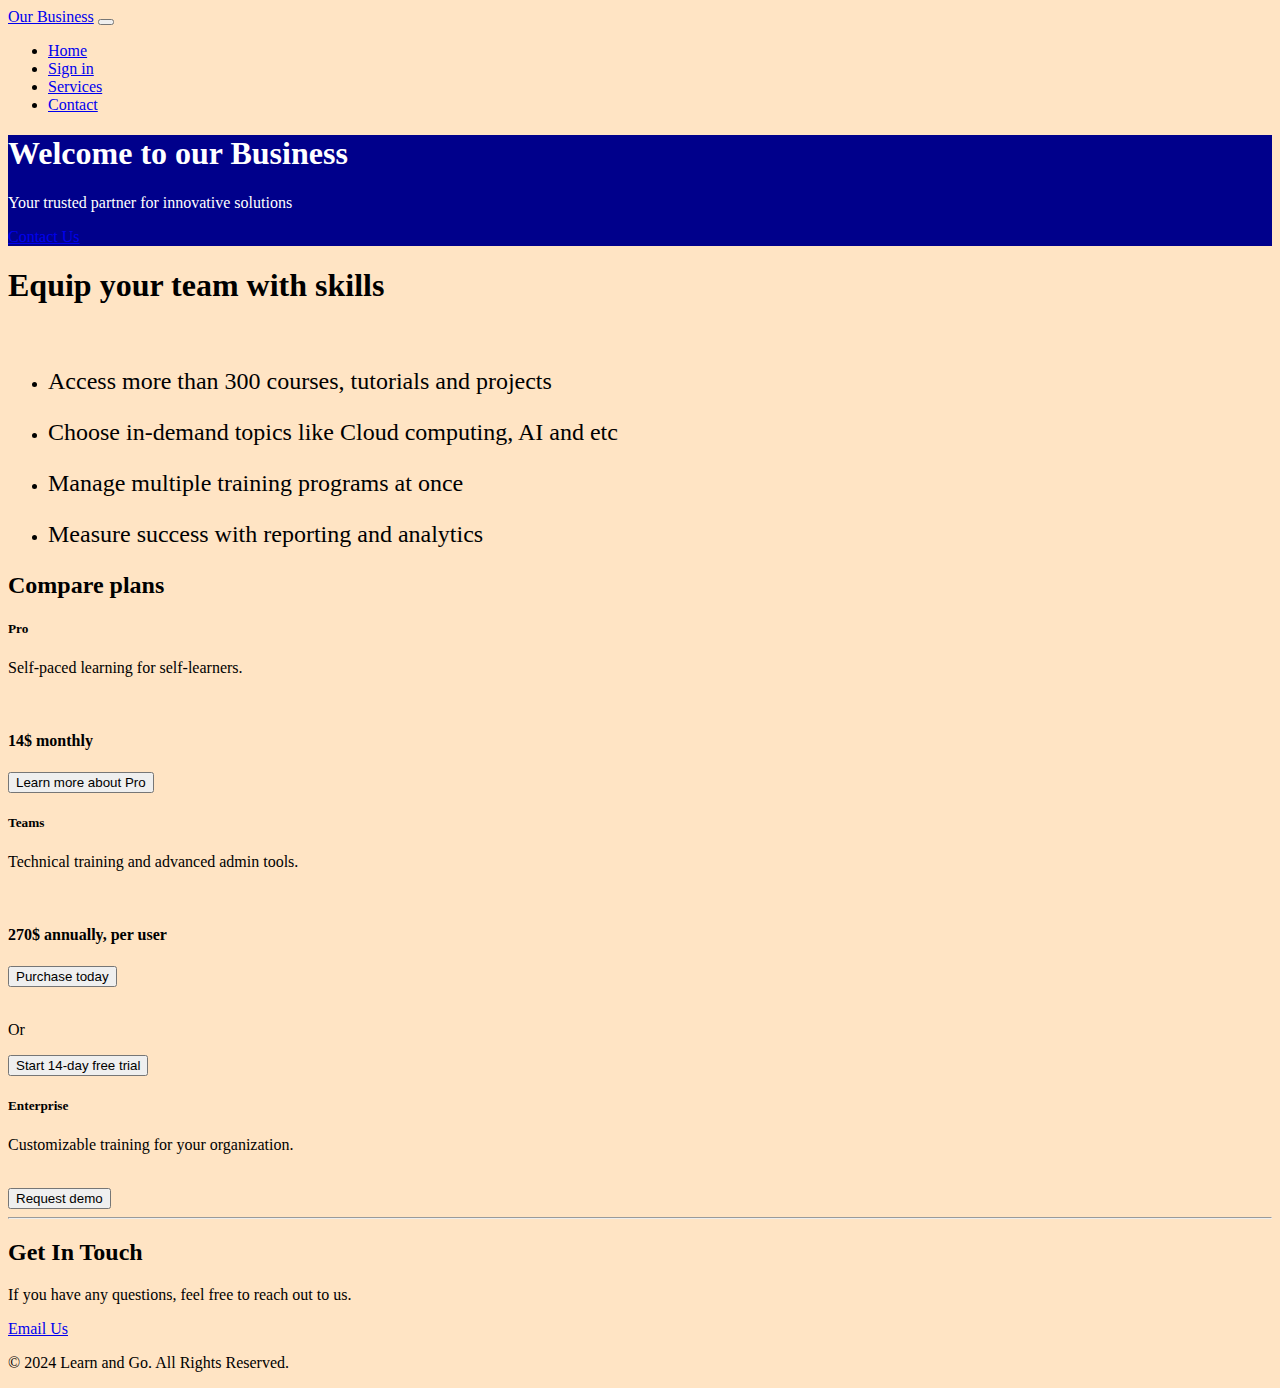
<file: Online Learning Website/business.html>
<!DOCTYPE html>
<html lang="en">
<head>
    <meta charset="UTF-8">
    <meta name="viewport" content="width=device-width, initial-scale=1.0">
    <title>Our Business</title>
    <link rel="stylesheet" href="https://cdn.jsdelivr.net/npm/bootstrap@4.1.3/dist/css/bootstrap.min.css" integrity="sha384-MCw98/SFnGE8fJT3GXwEOngsV7Zt27NXFoaoApmYm81iuXoPkFOJwJ8ERdknLPMO" crossorigin="anonymous">
    <style>
        body {
            background-color: bisque;
        }

        .custom-rounded-card {
            border-radius: 8px; 
        }

        .bg-dark-blue{
            background-color: darkblue;
            color:white;
        }

    </style>

</head>
<body>


<nav class="navbar navbar-expand-lg navbar-dark bg-dark">
    <a class="navbar-brand" href="#">Our Business</a>
    <button class="navbar-toggler" type="button" data-toggle="collapse" data-target="#navbarNav" aria-controls="navbarNav" aria-expanded="false" aria-label="Toggle navigation">
        <span class="navbar-toggler-icon"></span>
    </button>
    <div class="collapse navbar-collapse" id="navbarNav">
        <ul class="navbar-nav ml-auto">
            <li class="nav-item active">
                <a class="nav-link" href="index.html">Home</a>
            </li>
            <li class="nav-item">
                <a class="nav-link" href="login.html">Sign in</a>
            </li>
            <li class="nav-item">
                <a class="nav-link" href="#">Services</a>
            </li>
            <li class="nav-item">
                <a class="nav-link" href="#">Contact</a>
            </li>
        </ul>
    </div>
</nav>

<header class="bg-dark-blue text-white text-center p-5">
    <h1>Welcome to our Business</h1>
    <p>Your trusted partner for innovative solutions</p>
    <a href="#contact" class="btn btn-light btn-lg">Contact Us</a>
</header>

<div class="body">
    <h1 class="display-4">Equip your team with skills</h1>
    <br>
    <ul>
        <li>
            <p style="font-size: 24px">Access more than 300 courses, tutorials and projects</p>
        </li>
        <li>
            <p style="font-size: 24px">Choose in-demand topics like Cloud computing, AI and etc</p>
        </li>
        <li>
            <p style="font-size: 24px">Manage multiple training programs at once</p>
        </li>
        <li>
            <p style="font-size: 24px">Measure success with reporting and analytics</p>
        </li>
    </ul>
</div>


<div class="container my-5">
    <h2 class="text-center mb-4">Compare plans</h2>
    <div class="row d-flex">
        <div class="col-md-4 d-flex">
            <div class="card h-100 w-100 custom-rounded-card">
                <div class="card-body">
                    <h5 class="card-title">Pro</h5>
                    <p class="card-text">Self-paced learning for self-learners.</p>
                    <br>
                    <h4 class="card-text font-weght-bold display-5">14$ monthly</h4>
                    <button type="button" class="btn btn-outline-primary btn-lg">Learn more about Pro</button>
                </div>
            </div>
        </div>
        <div class="col-md-4 d-flex">
            <div class="card h-100 w-100 custom-rounded-card bg-dark text-white">
                <div class="card-body">
                    <h5 class="card-title">Teams</h5>
                    <p class="card-text">Technical training and advanced admin tools.</p>
                    <br>
                    <h4 class="card-text font-weght-bold display-5">270$ annually, per user</h4>
                    <button type="button" class="btn btn-warning btn-lg">Purchase today</button>
                    <br>
                    <br>
                    <p class="card-text">Or</p>
                    <button type="button" class="btn btn-outline-warning btn-lg">Start 14-day free trial</button>
                </div>
            </div>
        </div>
        <div class="col-md-4 d-flex">
            <div class="card h-100 w-100 custom-rounded-card">
                <div class="card-body">
                    <h5 class="card-title">Enterprise</h5>
                    <p class="card-text">Customizable training for your organization.</p>
                    <br>
                    <button type="button" class="btn btn-info btn-lg">Request demo</button>
                    <br>
                </div>
            </div>
        </div>
    </div>
    <hr>
    <div class="container text-center">
        <h2>Get In Touch</h2>
        <p>If you have any questions, feel free to reach out to us.</p>
        <a href="mailto:info@business.com" id="contact" class="btn btn-primary">Email Us</a>
    </div>
</div>



<footer class="bg-dark text-white text-center py-4">
    <p>&copy; 2024 Learn and Go. All Rights Reserved.</p>
</footer>

<script src="https://code.jquery.com/jquery-3.3.1.slim.min.js" integrity="sha384-q8i/X+965DzO0rT7abK41JStQIAqVgRVzpbzo5smXKp4YfRvH+8abtTE1Pi6jizo" crossorigin="anonymous"></script>
<script src="https://cdn.jsdelivr.net/npm/popper.js@1.14.3/dist/umd/popper.min.js" integrity="sha384-ZMP7rVo3mIykV+2+9J3UJ46jBk0WLaUAdn689aCwoqbBJiSnjAK/l8WvCWPIPm49" crossorigin="anonymous"></script>
<script src="https://cdn.jsdelivr.net/npm/bootstrap@4.1.3/dist/js/bootstrap.min.js" integrity="sha384-ChfqqxuZUCnJSK3+MXmPNIyE6ZbWh2IMqE241rYiqJxyMiZ6OW/JmZQ5stwEULTy" crossorigin="anonymous"></script>

</body>
</html>
</file>
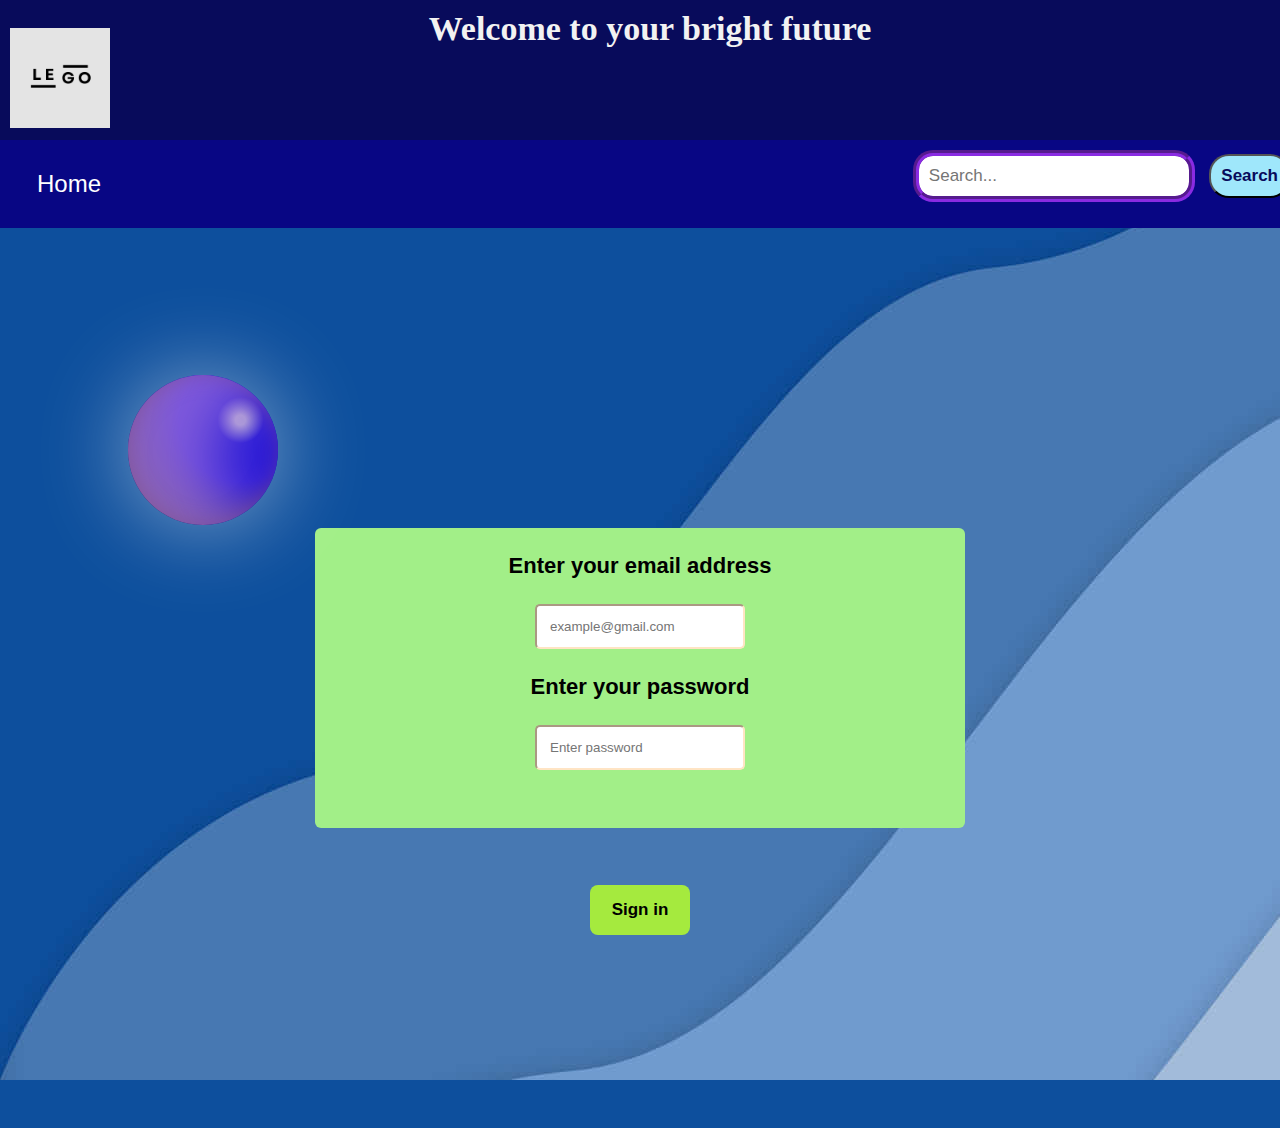
<file: Online Learning Website/login.html>
<!DOCTYPE html>
<html lang="en">
<head>
    <meta charset="UTF-8">
    <meta name="viewport" content="width=device-width, initial-scale=1.0">
    <title>User Account</title>
    <link rel="stylesheet" href="sample.css">
    <style>
        .loader {
            border: 8px solid #f3f3f3;
            border-top: 8px solid #3498db;
            border-radius: 50%;
            width: 60px;
            height: 60px;
            animation: spin 6s linear infinite;
            position: relative;
            top: 50%;
            left: 50%;
            transform: translate(-50%, -50%);
            overflow-y: auto;
        }

        @keyframes spin {
            0% { transform: rotate(0deg); }
            100% { transform: rotate(360deg); }
        }

        html, body {
            width: 100%; 
}
    </style>
</head>
<body style="background-image: url('minimalist-blue.jpg')">
    <header class="nav">
        <h1>Welcome to your bright future</h1>
        <img src="LE.png" alt="Learning Platform Logo">
    </header>

    <nav class="menu">
        <a href="index.html">Home</a>
        <div class="search-container">
            <form action="#" method="GET">
                <input type="text" placeholder="Search..." name="search" aria-label="Search">
                <button type="submit">Search</button>
            </form>
        </div>
    </nav>

    <form id="login" class="login" method="post">
        <div class="container">
            <label for="email"><b>Enter your email address</b></label><br>
            <input type="email" id="email" placeholder="example@gmail.com" name="email" required>
            <br>
            <label for="password"><b>Enter your password</b></label><br>
            <input type="password" id="password" placeholder="Enter password" name="password" required>
            <br>
            <button type="submit" class="btn btn-primary btn-lg">Sign in</button>
        </div>
    </form>

    <div id="loader" class="loader" style="display: none;"></div>
    <div class="ball"></div>

    <script>
    document.querySelector("form.login").addEventListener("submit", function(event) {
        event.preventDefault();

        const email = document.getElementById("email").value;
        const password = document.getElementById("password").value;

        const emailPattern = /^[^\s@]+@[^\s@]+\.[^\s@]+$/;
        const passwordPattern = /^(?=.*[A-Za-z])(?=.*\d)[A-Za-z\d]{8,}$/;

        let validationMessage = "";

        if (!emailPattern.test(email)) {
            validationMessage += "Invalid email format. Please enter a valid email.\n";
        }

        if (!passwordPattern.test(password)) {
            validationMessage += "Password must be at least 8 characters, include at least one letter and one number.\n";
        }

        if (validationMessage) {
            alert(validationMessage);
        } else {
            document.getElementById('loader').style.display = 'block';

            setTimeout(function() {
                document.getElementById('loader').style.display = 'none';
                window.location.href = "courses.html";
            }, 3000);
        }
    });
    </script>
</body>
</html>
</file>
<file: Online Learning Website/sample.css>
body {
    margin: 0;
    padding: 0;
    display: flex;
    flex-direction: column;
    font-family: 'Gill Sans', 'Gill Sans MT', Calibri, 'Trebuchet MS', sans-serif;
}

.nav {
    width: 100%;
    height: 120px;
    background-color: rgb(8, 11, 91);
    color: #f2f2f2;
    padding: 10px;
    font-family: Cambria, Cochin, Georgia, Times, 'Times New Roman', serif;
    display: block;
    justify-content: space-between;
    align-items: center;
}

.nav h1 {
    margin: 0;
    font-size: 34px;
    text-align: center;
}

.nav img {
    width: 100px; /* Adjust this value as needed */
    height: auto;
    margin-top: -20px; /* Adjust this value as needed */
}

.menu {
    background-color: rgb(8, 6, 132);
    flex-wrap: wrap;
    justify-content: space-between;
    align-items: center;
    padding: 10px;
    width: 100%;
}

.menu a {
    color: white;
    float: left;
    display: block;
    font-size: 24px;
    text-align: left;
    padding: 10px 17px;
    text-decoration: none;
    flex: 1;
    font-family: 'Franklin Gothic Medium', 'Arial Narrow', Arial, sans-serif;
    margin: 10px;
    border-radius: 6px;
}

.career, .business {
    border-radius: 6px;
    background-color: #8e88f3;
    color: white;
}

.menu a:hover {
    background-color: #ddd;
    color: black;
}

.dropdown {
    position: relative;
    display: inline-block;
}

.drop-con {
    display: none;
    position: absolute;
    background: rgb(8, 11, 91);
    padding: 5px;
    color: white;
    min-width: 200px;
    box-shadow: 0px 8px 16px 0px rgba(0,0,0,0.2);
    z-index: 1;
}

.drop-con a {
    color: rgb(235, 235, 235);
    padding: 12px 16px;
    text-decoration: none;
    display: block;
}

.drop-con a:hover {
    background-color: #ddd;
    color: black;
}

.dropdown:hover .drop-con {
    display: block;
}

.menu {
    clear: both;
}

.content {
    width: 97%;
    padding: 20px;
    text-align: left;
}

.quote {
    max-width: 75%;
    height: auto;
    display: block;
    margin: 20px auto;
}

.con {
    display: flex;
    flex-wrap: wrap;
    justify-content: space-between;
    padding: 20px;
}

.search-container {
    text-align: right;
    margin-top: 0px;
}

.search-container input[type=text] {
    padding: 10px;
    font-size: 17px;
    border: none;
    width: 50%;
    max-width: 250px;
    border-radius: 20px;
    border-width: 6px;
    border-style: groove;
    border-color: blueviolet;
}

.search-container button {
    padding: 10px;
    font-size: 17px;
    background-color: #9fe7fb;
    color: rgb(8, 11, 91);
    cursor: pointer;
    border-radius: 20px;
    font-family: 'Gill Sans', 'Gill Sans MT', Calibri, 'Trebuchet MS', sans-serif;
    font-weight: bold;
    margin-left: 10px;
}

.search-container button:hover {
    background-color: rgb(8, 11, 91);
    color: white;
    border-radius: 20px;
}

.course {
    width: 100%;
    max-width: 30%;
    background-color: #f9f9f9;
    margin: 10px;
    padding: 10px;
    text-align: center;
    box-shadow: 0 2px 5px rgb(8, 11, 91);
    font-weight: bold;
}

.course img {
    width: 100%;
    height: auto;
}

.container {
    max-width: 600px;
    max-height: 250px;
    background-color: rgb(162, 239, 136);
    color: black;
    margin: 300px auto;
    border: none;
    border-radius: 6px;
    text-align: center;
    padding: 25px;
    font-family: 'Gill Sans', 'Gill Sans MT', Calibri, 'Trebuchet MS', sans-serif;
    font-size: 22px;
}

input[type=email], input[type=password] {
    width: 30%;
    padding: 13px;
    display: inline-block;
    margin: 25px auto;
    border-radius: 5px;
    border-color: bisque;
}

.btn {
    width: 100px;
    height: 50px;
    background-color: rgb(165, 234, 62);
    border-radius: 8px;
    border: none;
    margin: 90px;
    font-family: 'Gill Sans', 'Gill Sans MT', Calibri, 'Trebuchet MS', sans-serif;
    font-weight: bold;
    font-size: 17px;
}

.container button:hover {
    background-color: rgb(8, 11, 91);
    color: white;
    opacity: 0.8;
    border-radius: 6px;
}

@keyframes float {
    0% {
        transform: translateY(0);
    }
    25% {
        transform: translateY(-200px);
    }
    50% {
        transform: translateY(50px);
    }
    75% {
        transform: translateY(150px);
    }
    100% {
        transform: translateY(300px);
    }
}

.ball {
    animation: float 3.5s ease-in-out infinite;
    position: absolute;
    top: 50%;
    left: 10%;
    transform: translateY(-50%);
    width: 150px;
    height: 150px;
    border-radius: 50%;
    background: radial-gradient(
        circle at 75% 30%,
        white 5px,
        #0800ff 15%,
        #0d00ff 40%,
        #352257 80%, 
        #0d00ff 100%
    );
    box-shadow: 
        inset 0 0 20px rgba(123, 72, 135, 0.5), 
        inset 88px 8px 60px rgba(216, 158, 223, 0.5), 
        inset -2px 0 50px 148px rgba(68, 47, 175, 0.5),
        0 0 90px rgba(255, 255, 255, 0.5);
}

@media (max-width: 768px) {
    .menu {
        flex-direction: column;
    }

    .course {
        width: 100%;
        max-width: 100%;
    }

    .search-container input[type=text] {
        width: 80%;
    }
}

@media (max-width: 480px) {
    .nav h1 {
        font-size: 18px;
    }

    .course p {
        font-size: 16px;
    }

    .search-container input[type=text] {
        width: 70%;
    }

    .search-container button {
        font-size: 14px;
    }
}
</file>
